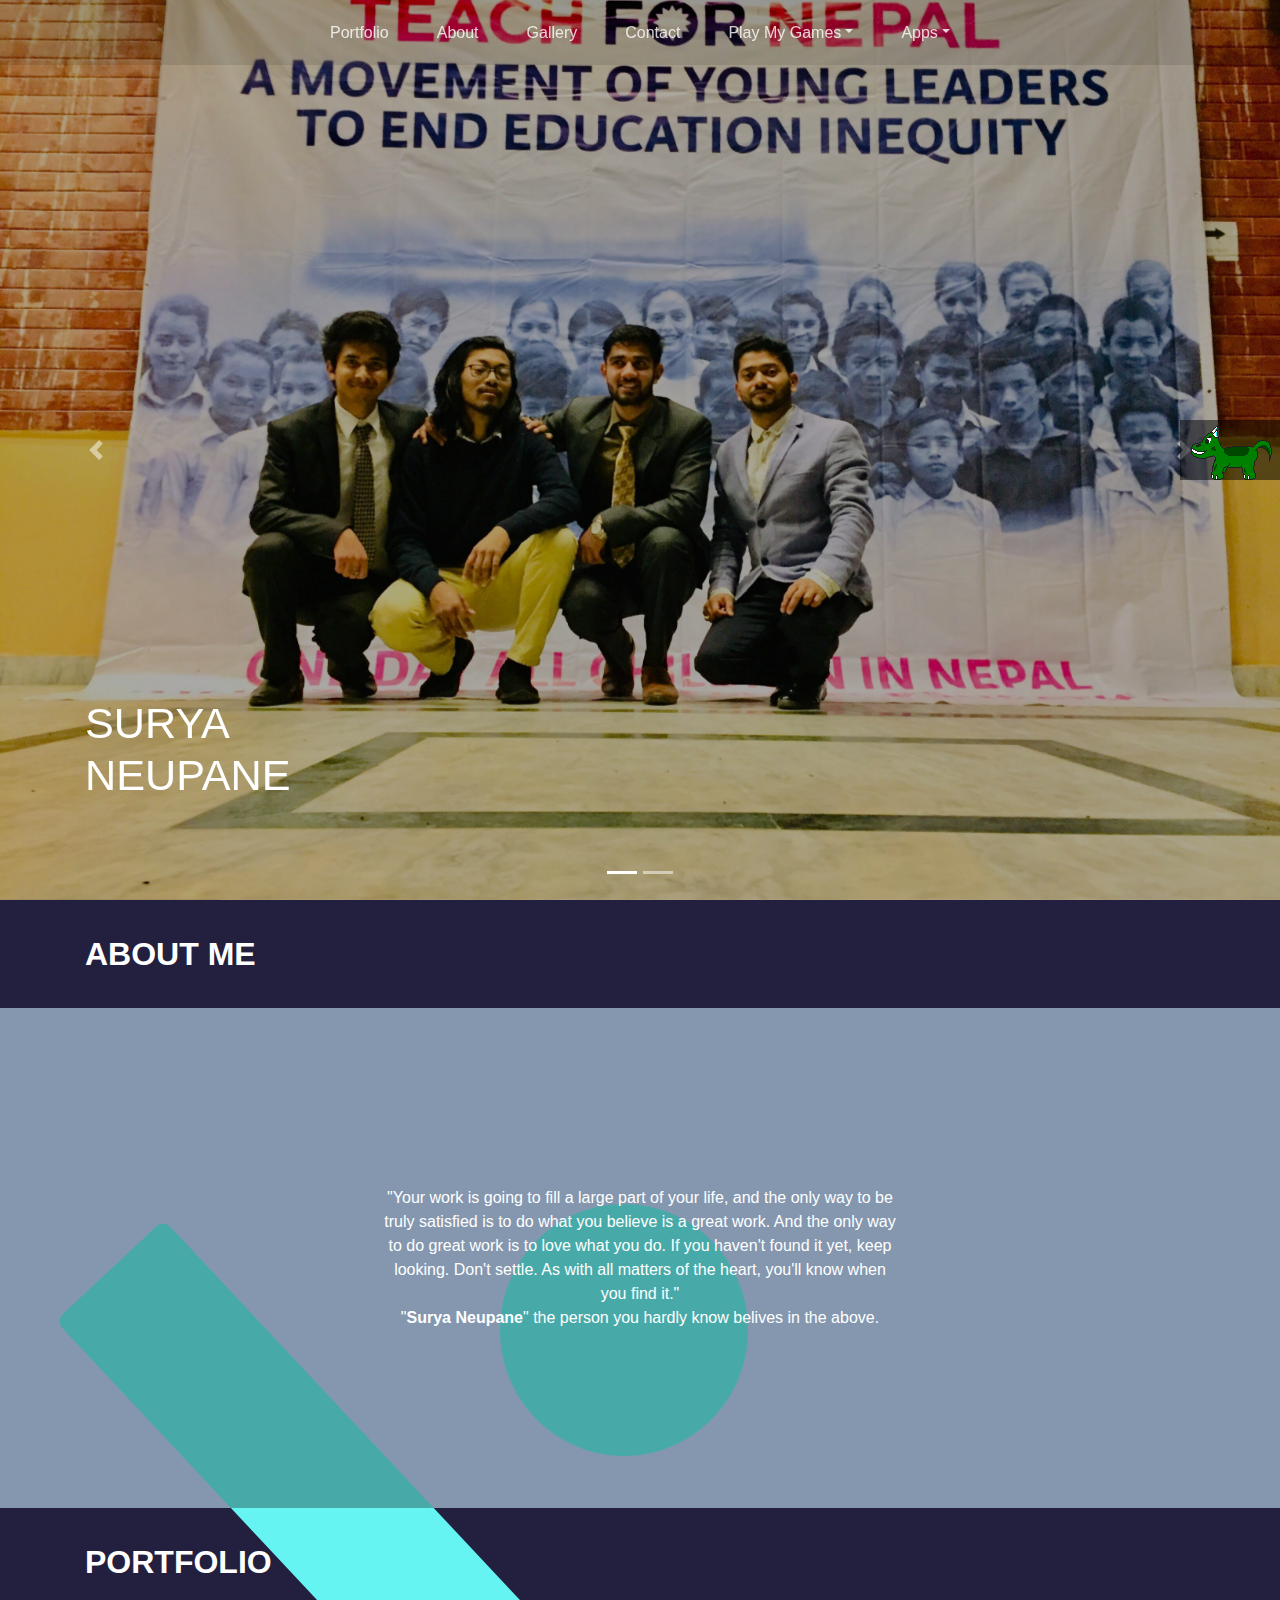
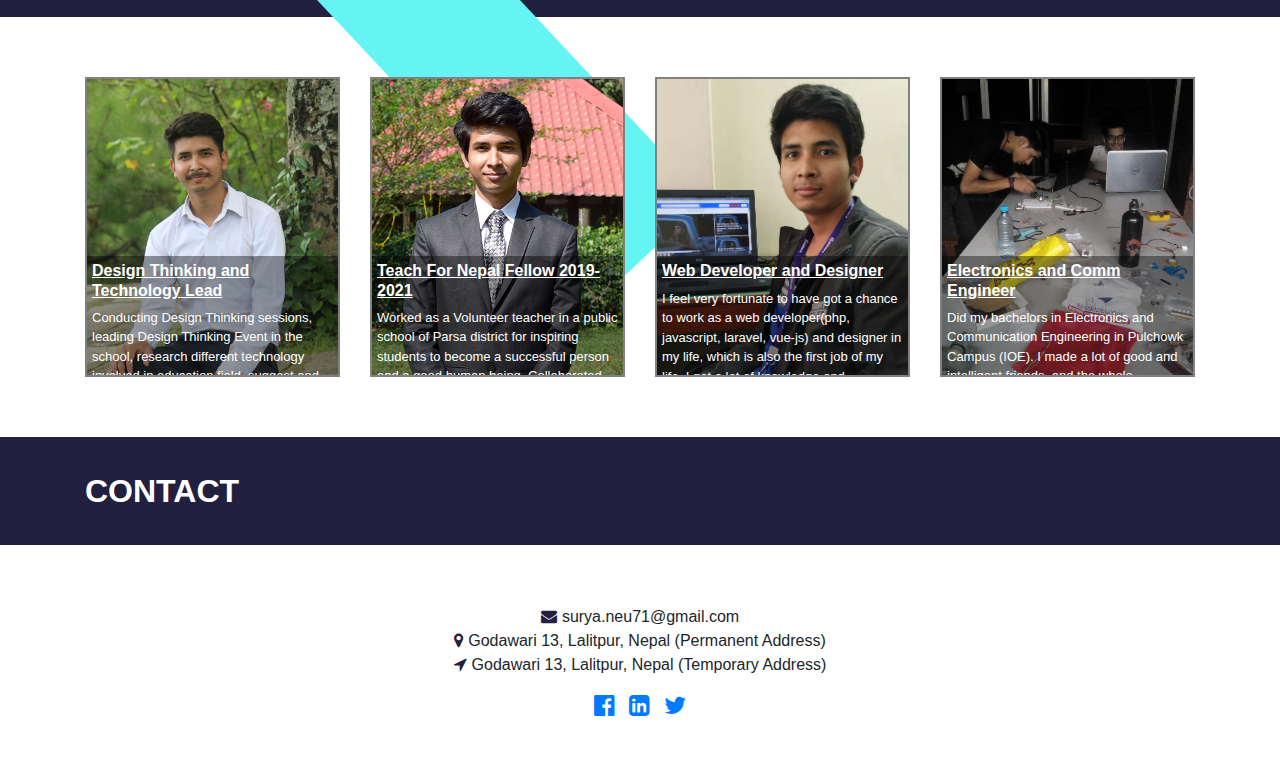
<file: index.html>
<!DOCTYPE html>
<html>
  <head>
    <title>Surya Neupane</title>
    <meta charset="UTF-8">
    <meta name="viewport" content="width=device-width, initial-scale=1">
    <link rel="stylesheet" type="text/css" href="css/bootstrap.min.css">
    <link rel="stylesheet" type="text/css" href="css/style.css">
    <link rel="stylesheet" type="text/css" href="css/media.css">
    <script src="js/jquery-3.2.0.js"></script>
    <script src="https://cdnjs.cloudflare.com/ajax/libs/popper.js/1.14.3/umd/popper.min.js"></script>
    <script src="js/bootstrap.min.js"></script>
    <link href="https://fonts.googleapis.com/css?family=Poppins:100,200,300,400,500,600,700,800,900" rel="stylesheet">
    <link rel="stylesheet" href="https://cdnjs.cloudflare.com/ajax/libs/font-awesome/4.7.0/css/font-awesome.min.css">
  </head>
  <body>
    <nav class="navbar navbar-expand-md navbar-dark" id="cust-nav">
      <!-- Brand -->
      <a class="navbar-brand" id="nav-brnd" href="#">Surya Neupane</a>

      <!-- Toggler/collapsibe Button -->
      <button class="navbar-toggler" type="button" data-toggle="collapse" data-target="#collapsibleNavbar">
        <!-- <span class="navbar-toggler-icon"></span> -->
        <span class="btn-toggler-icon"></span>
        <span class="btn-toggler-icon"></span>
        <span class="btn-toggler-icon"></span>
      </button>

      <!-- Navbar links -->
      <div class="collapse navbar-collapse justify-content-center" id="collapsibleNavbar">
        <ul class="navbar-nav">
          <li class="nav-item">
            <a class="nav-link" href="#prt-id">Portfolio</a>
          </li>
          <li class="nav-item">
            <a class="nav-link" href="#abt-id">About</a>
          </li>
          <li class="nav-item">
            <a class="nav-link" href="./gallery/gallery.html">Gallery</a>
          </li>
          <li class="nav-item">
            <a class="nav-link" href="#cont-id">Contact</a>
          </li>
          <li class="nav-item nav-with-drop dropdown">
            <a class="nav-link dropdown-toggle"  href="#"  data-toggle="dropdown">Play My Games</a>
            <div class="dropdown-menu">
              <a class="dropdown-item" target="_blank" href="./bet/game.html">Bet</a>
              <div class="dropdown-divider"></div>
              <a class="dropdown-item" target="_blank" href="./wreckingBalls/index.html">Wrecking Balls</a>
              <div class="dropdown-divider"></div>
              <a class="dropdown-item" target="_blank" href="https://play.google.com/store/apps/details?id=com.waanni.DurgaAauAauGame">Durga Aau Aau Game</a>
              <div class="dropdown-divider"></div>
              <a class="dropdown-item" target="_blank" href="https://play.google.com/store/apps/details?id=com.waanni.instince">Instinct</a>
              <div class="dropdown-divider"></div>
              <a class="dropdown-item" target="_blank" href="https://play.google.com/store/apps/details?id=com.waanni.MarbleMusicRace">Marble Music Race</a>
            </div>
          </li>
          <li class="nav-item nav-with-drop dropdown">
            <a class="nav-link dropdown-toggle"  href="#"  data-toggle="dropdown">Apps</a>
            <div class="dropdown-menu">
              <a class="dropdown-item" target="_blank" href="./nationality/nationality.html">Nationality Checker</a>
            </div>
          </li>

        </ul>
      </div>
    </nav>

    <div id="fixed-item">
      <a href="./bet/game.html" target="_blank">
        <div class="fixed-item-inner">
          <div id="horse1" class="horse standLeft runLeft">
          </div>
          <p class="fixed-item-text">Play BetGame</p>
          <p class="mob-fixed-item-text">BetGame</p>
        </div>
      </a>
    </div>

    <div id="fixed-item-left">
      <a href="./wreckingBalls/index.html" target="_blank">
        <div class="fixed-item-inner">
          <p class="fixed-item-text">WreckingBalls</p>
          <img src="./img/wBalls.png">
          <p class="mob-fixed-item-text">WrecBalls</p>
        </div>
      </a>
    </div>

    <section class="slider-sec">
      <div id="demo" class="carousel slide" data-ride="carousel">
        <ul class="carousel-indicators">
          <li data-target="#demo" data-slide-to="0" class="active"></li>
          <li data-target="#demo" data-slide-to="1"></li>
        </ul>
        <div class="carousel-inner">
          <div class="carousel-item active">
            <img src="img/mywall.jpg" alt="Learning Institute Final Day Photo" width="1100" height="500">
          </div>
          <div class="carousel-item">
            <img src="img/classnine.jpg" alt="Learning Institute Final Day Photo" width="1100" height="500">
          </div>
        </div>
        <a class="carousel-control-prev" href="#demo" data-slide="prev">
          <span class="carousel-control-prev-icon"></span>
        </a>
        <a class="carousel-control-next" href="#demo" data-slide="next">
          <span class="carousel-control-next-icon"></span>
        </a>
      </div>
      <div id="slider-overlay">
      </div>
      <div id="slider-sec-name">
        <div class="container">
          <div class="row">
            <div class="col-12">
              <h1>Surya <br> Neupane</h1>
            </div>
          </div>
        </div>
      </div>
    </section>

    <section class="general-sec abt-sec" id="abt-id">
      <section class="sec-head-ctr sec-blue-bac">
        <div class="container">
          <div class="row">
            <div class="col-12">
              <h2 class="sec-title">ABOUT ME</h2>
            </div>
          </div>
        </div>
      </section>
      <section class="inner-abt-sec">
        <div class="sec-overlay">
        </div>
        <div class="abt-text-ctr">
          <p>"Your work is going to fill a large part of your life, and the only way to be truly satisfied is to do what you believe is a great work. And the only way to do great work is to love what you do. If you haven't found it yet, keep looking. Don't settle. As with all matters of the heart, you'll know when you find it."</p>
          <p>"<b>Surya Neupane</b>" the person you hardly know belives in the above.</p>
        </div>
      </section>
<!--       <div class="container">
        <div class="row">
          <div class="col-12">
            <h2 class="text-center sec-title">About Me</h2>
          </div>
          <div class="col-12 col-sm-6">
            <div class="text-center">
              <img class="abt-img" src="img/casual.png">
            </div>
            <p class="text-center">
              “Don’t walk in front of me… I may not follow Don’t walk behind me… I may not lead
              Walk beside me… just be my friend”
              
            </p>
          </div>
          <div class="col-12 col-sm-6">
            <div class="text-center">
              <img class="abt-img" src="img/mypic.jpg">
            </div>
            <p>Lorem ipsum dolor sit amet, consectetur adipisicing elit, sed do eiusmod
            tempor incididunt ut labore et dolore magna aliqua. Ut enim ad minim veniam,
            quis nostrud exercitation ullamco laboris nisi ut aliquip ex ea commodo
            consequat. Duis aute irure dolor in reprehenderit in voluptate velit esse
            cillum dolore eu fugiat nulla pariatur. Excepteur sint occaecat cupidatat non
            proident, sunt in culpa qui officia deserunt mollit anim id est laborum.</p>
          </div>
        </div>
      </div> -->
    </section>
    <section class="portfolio-sec" id="prt-id">
      <section class="sec-head-ctr sec-blue-bac">
        <div class="container">
          <div class="row">
            <div class="col-12">
              <h2 class="sec-title">PORTFOLIO</h2>
            </div>
          </div>
        </div>
      </section>
      <section class="inner-sec inner-port-sec">
        <div class="container">
          <div class="row">
            <div class="col-md-3 col-sm-12">
              <div class="port-box">
                <img class="port-img" src="img/white.jpg">
                <div class="port-overlay">
                  <h3>Design Thinking and Technology Lead</h3>
                  <p>Conducting Design Thinking sessions, leading Design Thinking Event in the school, research different technology involved in education field, suggest and plan on using new and innovative technology in lesson plans, Teach programming to students from grade 1 and 9, Represent Adhyayan school in different meetings and seminars as a Technology representative, collaborate with Leapfrog Team in introducing new and innovative technologies in the school. Collaborate with staff and teachers on implementing Design Thinking and Technology in curriculum.</p>
                </div>
              </div>
            </div>
            <div class="col-md-3 col-sm-12">
              <div class="port-box">
                <img class="port-img" src="img/formal.jpg">
                <div class="port-overlay">
                  <h3>Teach For Nepal Fellow 2019-2021</h3>
                  <p>Worked as a Volunteer teacher in a public school of Parsa district for inspiring students to become a successful person and a good human being. Collaborated with school staffs and co-fellows for improving school’s environment by conducting variety of programmers and extracurricular activities.Dedicated 2 years of my life to change the perception of the students as well as the community towards education and life. And give them the hope, dream and skills they need to build them as well as the nation.</p>
                </div>
              </div>
            </div>
            <div class="col-md-3 col-sm-12">
              <div class="port-box">
                <img class="port-img" src="img/pro.jpg">
                <div class="port-overlay">
                  <h3>Web Developer and Designer</h3>
                  <p>I feel very fortunate to have got a chance to work as a web developer(php, javascript, laravel, vue-js) and designer in my life, which is also the first job of my life. I got a lot of knowledge and experience in this field and I will be the part of it directly or indirectly always.</p>
                </div>
              </div>
            </div>
            <div class="col-md-3 col-sm-12">
              <div class="port-box">
                <img class="port-img" src="img/engi.jpg">
                <div class="port-overlay">
                  <h3>Electronics and Comm Engineer</h3>
                  <p>Did my bachelors in Electronics and Communication Engineering in Pulchowk Campus (IOE). I made a lot of good and intelligent friends, and the whole experience was awesome.</p>
                </div>
              </div>
            </div>
          </div>
        </div>
      </section>
    </section>
    <section class="" id="cont-id">
      <section class="sec-head-ctr sec-blue-bac">
        <div class="container">
          <div class="row">
            <div class="col-12">
              <h2 class="sec-title">CONTACT</h2>
            </div>
          </div>
        </div>
      </section>
      <section class="inner-sec inner-cont-sec">
        <div class="container">
          <div class="row">
            <div class="col">
              <div class="cont-ctr text-center">
                <ul class="cont-list">
                  <li><i class="fa fa-envelope"></i>surya.neu71@gmail.com</li>
                  <li><i class="fa fa-map-marker"></i>Godawari 13, Lalitpur, Nepal (Permanent Address)</li>
                  <li><i class="fa fa-location-arrow"></i>Godawari 13, Lalitpur, Nepal (Temporary Address)</li>
                </ul>
                <ul class="social-cont">
                  <li><a href="https://www.facebook.com/surya.neupane.1213" target="_blank"><i class="fa fa-facebook-official"></i></a></li>
                  <li><a href="https://www.linkedin.com/in/surya-neupane-66b572152/" target="_blank"><i class="  fa fa-linkedin-square"></i></a></li>
                  <li><a href="https://twitter.com/SuryaNeupane18" target="_blank"><i class="fa fa-twitter"></i></a></li>
                </ul>
              </div>
            </div>
          </div>
        </div>
      </section>
    </section>

  </body>
  <script type="text/javascript">
      $(document).ready(function(){
        $(".nav-with-drop").hover(function(){
          $(this).addClass("show");
          $(this).children(".dropdown-menu").addClass("show")
          $(this).children(".dropdown-menu").attr("aria-expanded",'true')
          }, function(){
          $(this).removeClass("show");
          $(this).children(".dropdown-menu").removeClass("show")
          $(this).children(".dropdown-menu").attr("aria-expanded",'false')
        });
        $(".nav-with-drop").click(function(){
          $(this).addClass("show");
          $(this).children(".dropdown-menu").addClass("show")
          $(this).children(".dropdown-menu").attr("aria-expanded",'true')
        });
      });

  </script>
</html>
</file>
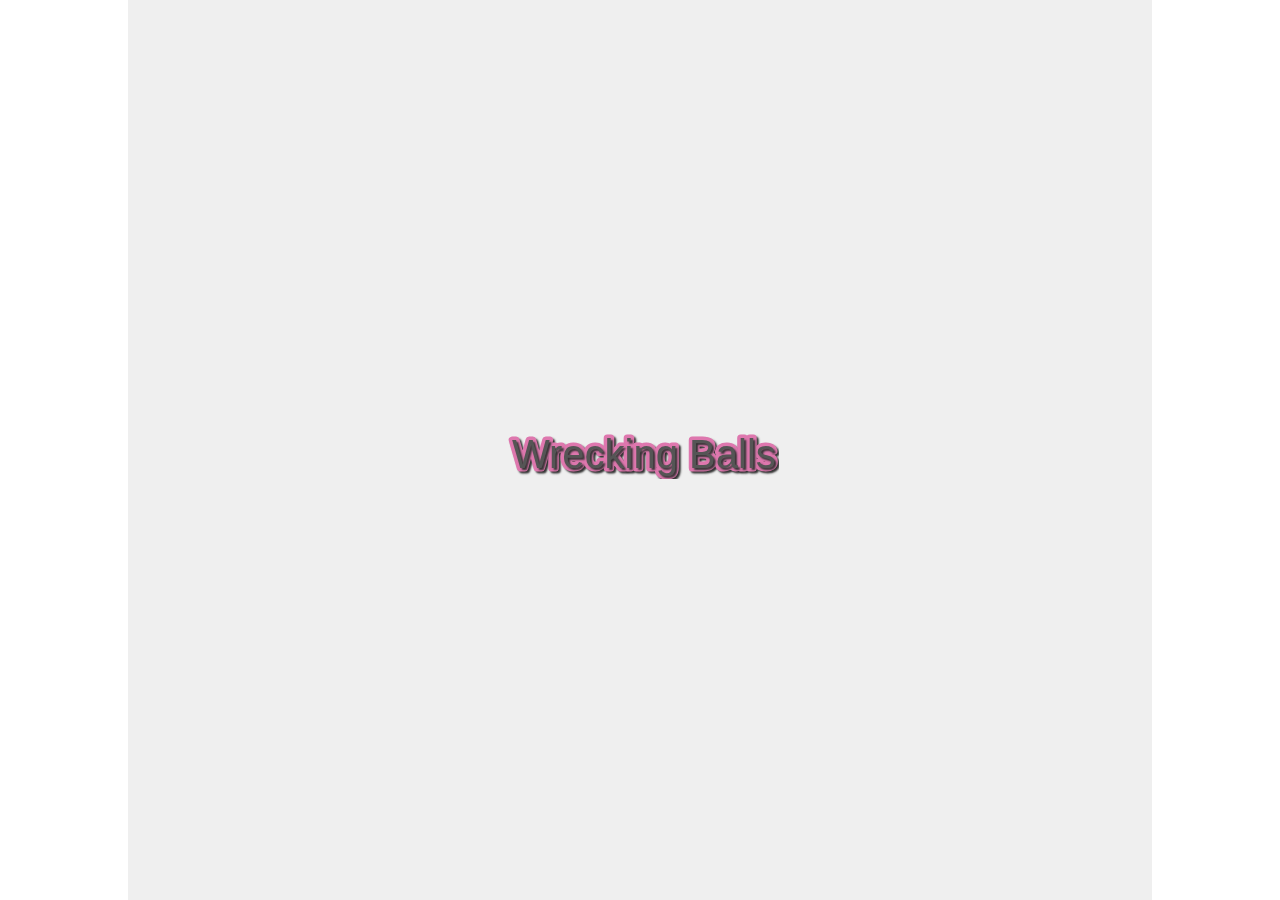
<file: wreckingBalls/index.html>
<!doctype html><html><head><meta charset="utf-8"><meta name="viewport" content="initial-scale=1,maximum-scale=1,minimum-scale=1,width=device-width,user-scalable=no,minimal-ui"><meta name="apple-mobile-web-app-capable" content="yes"/><meta name="full-screen" content="yes"/><meta name="screen-orientation" content="portrait"/><title>Wrecking Balls</title><style>html,body {
            margin: 0;
            padding: 0;
          }</style><script defer="defer" src="runtime.bundle.js"></script><script defer="defer" src="boot.bundle.js"></script><script defer="defer" src="splashScene.bundle.js"></script><script defer="defer" src="menu.bundle.js"></script><script defer="defer" src="gameScene.bundle.js"></script></head><body><div id="game-container"></div></body></html>
</file>
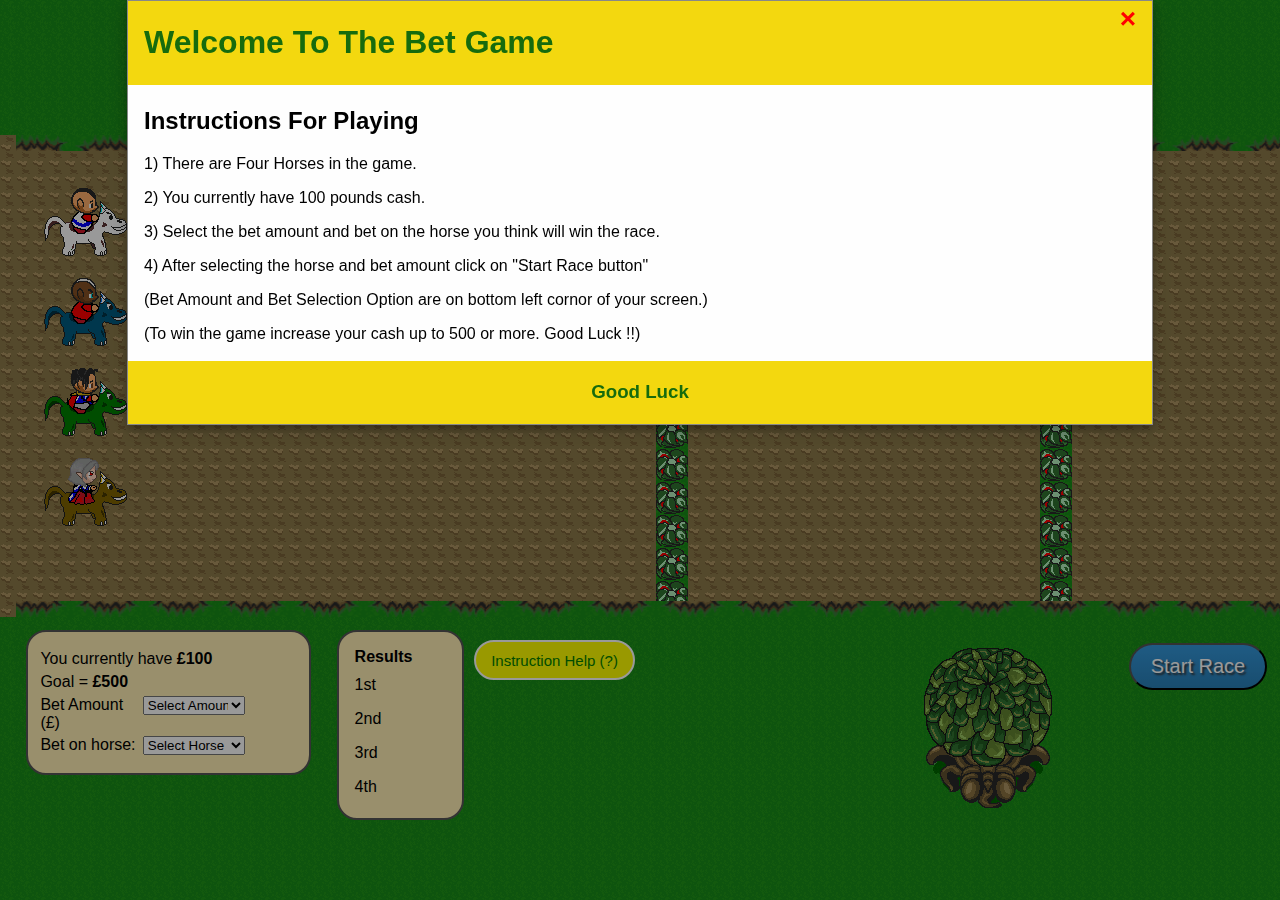
<file: bet/game.html>
<!DOCTYPE html>
<html>
	<head>
		<title>Horse Racing</title>
		<meta charset="UTF-8">
		<link rel="stylesheet" href="game.css" />
		<link rel="stylesheet" href="css/general.css" />
		<link rel="stylesheet" href="css/media.css" />
	</head>

	<body>
		<div id="scroll" class="window">

			<div class="track">

				<div id="horse1" class="horse standRight">
					<div class="rider">
						<div class="head">
						</div>

						<div class="body">
						</div>
					</div>
				</div>


				<div id="horse2" class="horse standRight">
					<div class="rider">
						<div class="head">
						</div>

						<div class="body">
						</div>
					</div>
				</div>


				<div id="horse3" class="horse standRight">
					<div class="rider">
						<div class="head">
						</div>

						<div class="body">
						</div>
					</div>
				</div>


				<div id="horse4" class="horse standRight">
					<div class="rider">
						<div class="head">
						</div>

						<div class="body">
						</div>
					</div>
				</div>

				<div class="bush jump1"></div>
				<div class="bush jump2"></div>
				<div class="bush jump3"></div>
				<div class="bush jump4"></div>
				<div class="bush jump5"></div>
				<div class="bush jump6"></div>
				<div id="finishline">
				</div>
			</div>
		</div>
		<div class="inner">
			<button id="start">
				Start Race
			</button>
			<button id="instBtn">
				Instruction Help (?)
			</button>
<!-- 			<div id="start" onclick="resetGame()">
				Reset
			</div> -->
			<div id="bet">
				<p>You currently have <span id="funds">100</span></p>
				<p>Goal = <span id="funds">500</span></p>
				<label>Bet Amount  (£)</label>
				<!-- <input id="amount" /> -->
				<select id="amount">
					<option selected disabled value=''>Select Amount</option>
					<option value=10>10</option>
					<option value=20>20</option>
					<option value=40>40</option>
					<option value=60>60</option>
					<option value=100>100</option>
				</select>
				<label>Bet on horse:</label>
				<select id="bethorse">
					<option selected disabled value=''>Select Horse</option>
					<option value=0>White</option>
					<option value=1>Blue</option>
					<option value=2>Green</option>
					<option value=3>Brown</option>
				</select>
			</div>
			<table id="results">
				<thead>
				<tr>
					<th>Results</th>
					<th></th>
				</tr>
				</thead>
				<tr>
					<td>1st</td>
					<td class="horseResult"></td>
				</tr>
				<tr>
					<td>2nd</td>
					<td class="horseResult"></td>
				</tr>
				<tr>
					<td>3rd</td>
					<td class="horseResult"></td>
				</tr>
				<tr>
					<td>4th</td>
					<td class="horseResult"></td>
				</tr>
			</table>
			<img src="images/tree.png" class="tree" />

		 	<audio id="gallop">
			  <source src="audio/gallop.mp3" type="audio/mpeg">
				Your browser does not support the audio element.
			</audio>
		 	<audio id="crowd">
			  <source src="audio/run.mp3" type="audio/mpeg">
				Your browser does not support the audio element.
			</audio>
		</div>

		<!-- The Modal -->
		<div id="myModal" class="modal">

			 <!-- Modal content -->
			<div class="modal-content">
			  <div class="modal-header">
			    <span class="close">&times;</span>
			    <h1>Welcome To The Bet Game</h1>
			  </div>
			  <div class="modal-body">
			    <h2>Instructions For Playing</h2>
			    <p>1) There are Four Horses in the game.</p>
			    <p>2) You currently have 100 pounds cash.</p>
			    <p>3) Select the bet amount and bet on the horse you think will win the race.</p>
			    <p>4) After selecting the horse and bet amount click on "Start Race button"</p>
			    <p>(Bet Amount and Bet Selection Option are on bottom left cornor of your screen.)</p>
			    <p>(To win the game increase your cash up to 500 or more. Good Luck !!)</p>
			  </div>
			  <div class="modal-footer">
			    <h3 style="text-align:center">Good Luck</h3>
			  </div>
			</div>

		</div>
 
		<div id="generalModal" class="general-modal modal">
			<div class="modal-content">
				<div class="modal-header">
					<span class="close">&times;</span>
					<p id="modal-head-text"></p>
				</div>
				<div class="modal-body">
					<p id="modal-body-text"></p>
				</div>
				<div class="modal-footer">
					<p id="modal-footer-text"></p>
				</div>
			</div>
		</div>

		<div id="askModal" class="ask-modal general-modal modal">
			<div class="modal-content">
				<div class="modal-header">
					<p id="ask-modal-head-text"></p>
				</div>
				<div class="modal-body">
					<p id="ask-modal-body-text"></p>
				</div>
				<div class="modal-footer">
					<button id="yes-btn" class="modal-btn">Yes</button>
					<button id="no-btn" class="modal-btn">No</button>
				</div>
			</div>
		</div>

		<script src="js/game.js"></script>
		<script src="js/general.js"></script>
	</body>
</html>
</file>
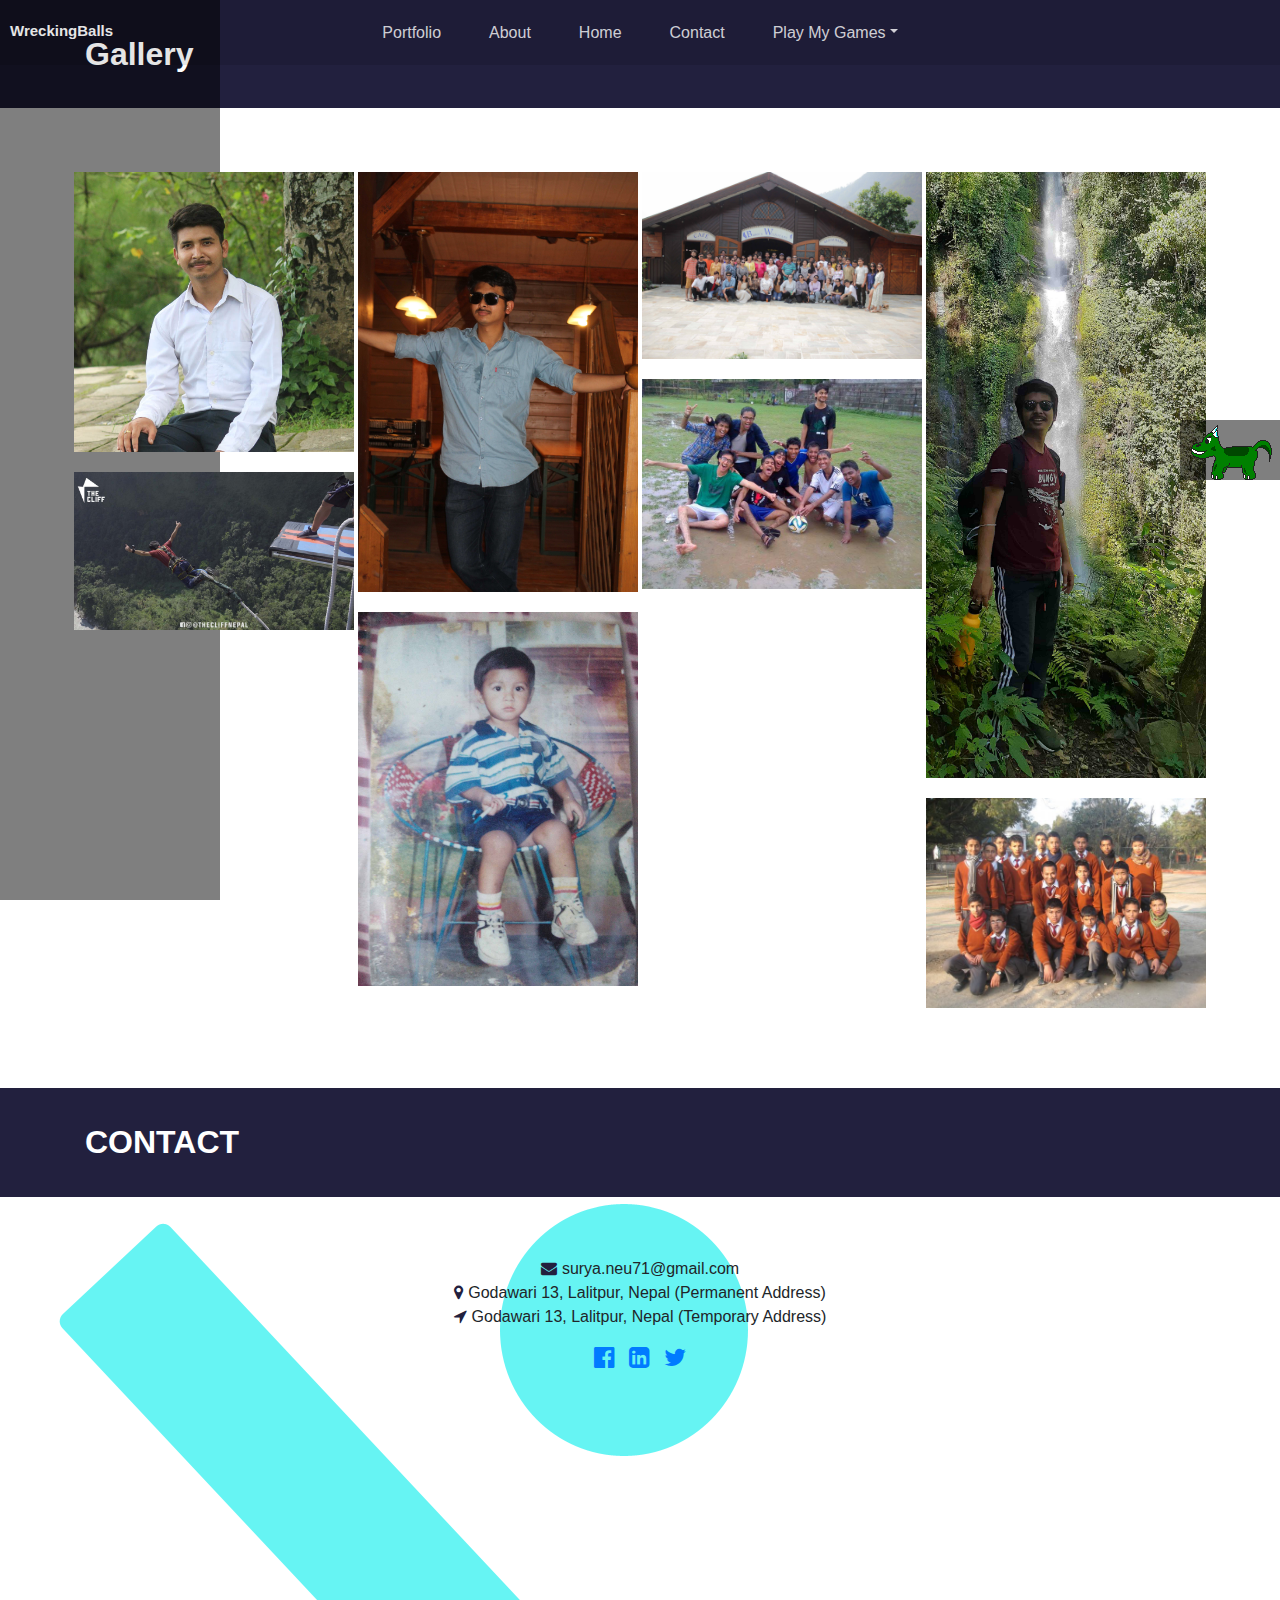
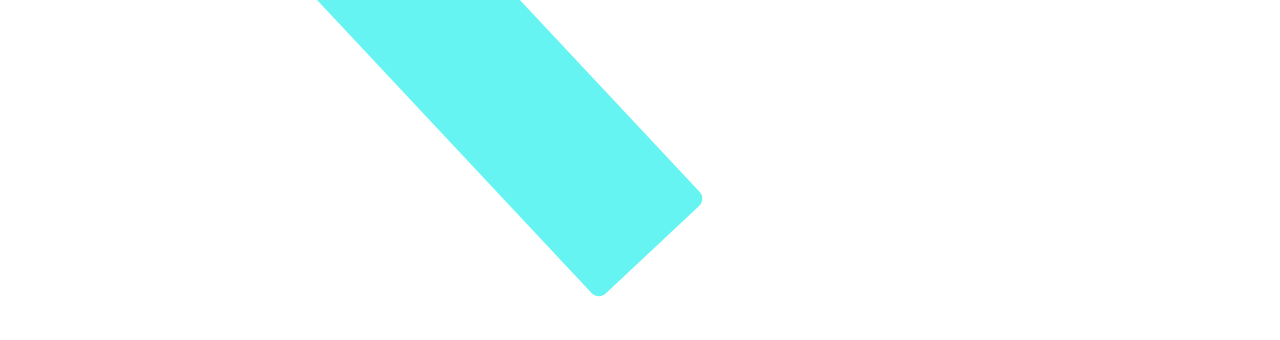
<file: gallery/gallery.html>
<!DOCTYPE html>
<html>
  <head>
    <title>Surya Neupane</title>
    <meta charset="UTF-8">
    <meta name="viewport" content="width=device-width, initial-scale=1">
    <link rel="stylesheet" type="text/css" href="../css/bootstrap.min.css">
    <link rel="stylesheet" type="text/css" href="../css/style.css">
    <link rel="stylesheet" type="text/css" href="../css/media.css">
    <script src="../js/jquery-3.2.0.js"></script>
    <script src="https://cdnjs.cloudflare.com/ajax/libs/popper.js/1.14.3/umd/popper.min.js"></script>
    <script src="../js/bootstrap.min.js"></script>
    <link rel="stylesheet" href="../css/lightbox.min.css">
    <script type="text/javascript" src="../js/lightbox.min.js"></script>
    <link href="https://fonts.googleapis.com/css?family=Poppins:100,200,300,400,500,600,700,800,900" rel="stylesheet">
    <link rel="stylesheet" href="https://cdnjs.cloudflare.com/ajax/libs/font-awesome/4.7.0/css/font-awesome.min.css">
  </head>
  <body>
    <nav class="navbar navbar-expand-md navbar-dark" id="cust-nav">
      <!-- Brand -->
      <a class="navbar-brand" id="nav-brnd" href="#">Surya Neupane</a>

      <!-- Toggler/collapsibe Button -->
      <button class="navbar-toggler" type="button" data-toggle="collapse" data-target="#collapsibleNavbar">
        <!-- <span class="navbar-toggler-icon"></span> -->
        <span class="btn-toggler-icon"></span>
        <span class="btn-toggler-icon"></span>
        <span class="btn-toggler-icon"></span>
      </button>

      <!-- Navbar links -->
      <div class="collapse navbar-collapse justify-content-center" id="collapsibleNavbar">
        <ul class="navbar-nav">
          <li class="nav-item">
            <a class="nav-link" href="../index.html#prt-id">Portfolio</a>
          </li>
          <li class="nav-item">
            <a class="nav-link" href="../index.html#abt-id">About</a>
          </li>
          <li class="nav-item">
            <a class="nav-link" href="../index.html">Home</a>
          </li>
          <li class="nav-item">
            <a class="nav-link" href="../index.html#cont-id">Contact</a>
          </li>
          <li class="nav-item nav-with-drop dropdown">
            <a class="nav-link dropdown-toggle"  href="#"  data-toggle="dropdown">Play My Games</a>
            <div class="dropdown-menu">
              <a class="dropdown-item" target="_blank" href="../bet/game.html">Bet</a>
              <div class="dropdown-divider"></div>
              <a class="dropdown-item" target="_blank" href="../wreckingBalls/index.html">Wrecking Balls</a>
              <div class="dropdown-divider"></div>
              <a class="dropdown-item" target="_blank" href="https://play.google.com/store/apps/details?id=com.waanni.DurgaAauAauGame">Durga Aau Aau Game</a>
              <div class="dropdown-divider"></div>
              <a class="dropdown-item" target="_blank" href="https://play.google.com/store/apps/details?id=com.waanni.instince">Instinct</a>
              <div class="dropdown-divider"></div>
              <a class="dropdown-item" target="_blank" href="https://play.google.com/store/apps/details?id=com.waanni.MarbleMusicRace">Marble Music Race</a>
            </div>
            </div>
          </li>
        </ul>
      </div>
    </nav>

    <div id="fixed-item">
      <a href="../bet/game.html" target="_blank">
        <div class="fixed-item-inner">
          <div id="horse1" class="horse standLeft runLeft">
          </div>
          <p class="fixed-item-text">Play Bet Game</p>
          <p class="mob-fixed-item-text">BetGame</p>
        </div>
      </a>
    </div>

    <div id="fixed-item-left">
      <a href="./wreckingBalls/index.html" target="_blank">
        <div class="fixed-item-inner">
          <p class="fixed-item-text">WreckingBalls</p>
          <img src="../img/wBalls.png">
          <p class="mob-fixed-item-text">WrecBalls</p>
        </div>
      </a>
    </div>

    <section class="gallery-sec">
      <section class="sec-head-ctr sec-blue-bac">
        <div class="container">
          <div class="row">
            <div class="col-12">
              <h2 class="sec-title">Gallery</h2>
            </div>
          </div>
        </div>
      </section>
      <section class="inner-sec inner-gall-sec">
        <div class="container">
          <div class="row">
            <div class="gallery">
              <div class="gallery__column">
                <a href="../img/white.jpg" target="_blank" class="gallery__link" data-lightbox="image" data-title="Recent Picture">
                  <figure class="gallery__thumb">
                    <img src="../img/white.jpg" alt="Recent Picture" class="gallery__image">
                    <figcaption class="gallery__caption">Recent Picture</figcaption>
                  </figure>
                </a>

                <a href="../img/bunjee.jpg" target="_blank" class="gallery__link" data-lightbox="image" data-title="Bunjee jump from Kusma Bridge">
                  <figure class="gallery__thumb">
                    <img src="../img/bunjee.jpg" alt="Bunjee jump from Kusma Bridge" class="gallery__image">
                    <figcaption class="gallery__caption">Bunjee jump from Kusma Bridge</figcaption>
                  </figure>
                </a>
              </div>
              
              <div class="gallery__column">
                <a href="../img/IMG_8257.JPG" target="_blank" class="gallery__link" data-lightbox="image" data-title="In the Barashinga Factory">
                  <figure class="gallery__thumb">
                    <img src="../img/IMG_8257.JPG" alt="In the Barashinga Factory" class="gallery__image">
                    <figcaption class="gallery__caption">In the Barashinga Factory</figcaption>
                  </figure>
                </a>

                <a href="../img/baby.jpg" target="_blank" class="gallery__link" data-lightbox="image" data-title="When I was a baby">
                  <figure class="gallery__thumb">
                    <img src="../img/baby.jpg" alt="When I was a baby" class="gallery__image">
                    <figcaption class="gallery__caption">When I was a baby</figcaption>
                  </figure>
                </a>
              </div>
              
              <div class="gallery__column">
                <a href="../img/IMG_8352.JPG" target="_blank" class="gallery__link" data-lightbox="image" data-title="With Adhyayan Family During Retreat (2079)">
                  <figure class="gallery__thumb">
                    <img src="../img/IMG_8352.JPG" alt="With Adhyayan Family During Retreat (2079)" class="gallery__image">
                    <figcaption class="gallery__caption">With Adhyayan Family During Retreat (2079)</figcaption>
                  </figure>
                </a>

                <a href="../img/fac.jpg" target="_blank" class="gallery__link" data-lightbox="image" data-title="College Days">
                  <figure class="gallery__thumb">
                    <img src="../img/fac.jpg" alt="College Days" class="gallery__image">
                    <figcaption class="gallery__caption">College Days</figcaption>
                  </figure>
                </a>
              </div>
              
              <div class="gallery__column">
                <a href="../img/waterfall.jpg" target="_blank" class="gallery__link" data-lightbox="image" data-title="During Parbat Trip">
                  <figure class="gallery__thumb">
                    <img src="../img/waterfall.jpg" alt="During Parbat Trip" class="gallery__image">
                    <figcaption class="gallery__caption">During Parbat Trip</figcaption>
                  </figure>
                </a>

                <a href="../img/f.jpg" target="_blank" class="gallery__link" data-lightbox="image" data-title="School Days">
                  <figure class="gallery__thumb">
                    <img src="../img/f.jpg" alt="School Days" class="gallery__image">
                    <figcaption class="gallery__caption">School Days</figcaption>
                  </figure>
                </a>
              </div>
            </div>


          </div>
        </div>
      </section>
    </section>
    <section class="" id="cont-id">
      <section class="sec-head-ctr sec-blue-bac">
        <div class="container">
          <div class="row">
            <div class="col-12">
              <h2 class="sec-title">CONTACT</h2>
            </div>
          </div>
        </div>
      </section>
      <section class="inner-sec inner-cont-sec">
        <div class="container">
          <div class="row">
            <div class="col">
              <div class="cont-ctr text-center">
                <ul class="cont-list">
                  <li><i class="fa fa-envelope"></i>surya.neu71@gmail.com</li>
                  <li><i class="fa fa-map-marker"></i>Godawari 13, Lalitpur, Nepal (Permanent Address)</li>
                  <li><i class="fa fa-location-arrow"></i>Godawari 13, Lalitpur, Nepal (Temporary Address)</li>
                </ul>
                <ul class="social-cont">
                  <li><a href="https://www.facebook.com/surya.neupane.1213" target="_blank"><i class="fa fa-facebook-official"></i></a></li>
                  <li><a href="https://www.linkedin.com/in/surya-neupane-66b572152/" target="_blank"><i class="  fa fa-linkedin-square"></i></a></li>
                  <li><a href="https://twitter.com/SuryaNeupane18" target="_blank"><i class="fa fa-twitter"></i></a></li>
                </ul>
              </div>
            </div>
          </div>
        </div>
      </section>
    </section>
    <script type="text/javascript">
      $(document).ready(function(){
        $(".nav-with-drop").hover(function(){
          $(this).addClass("show");
          $(this).children(".dropdown-menu").addClass("show")
          $(this).children(".dropdown-menu").attr("aria-expanded",'true')
          }, function(){
          $(this).removeClass("show");
          $(this).children(".dropdown-menu").removeClass("show")
          $(this).children(".dropdown-menu").attr("aria-expanded",'false')
        });
        $(".nav-with-drop").click(function(){
          $(this).addClass("show");
          $(this).children(".dropdown-menu").addClass("show")
          $(this).children(".dropdown-menu").attr("aria-expanded",'true')
        });
      });

    </script>
  </body>
</html>
</file>
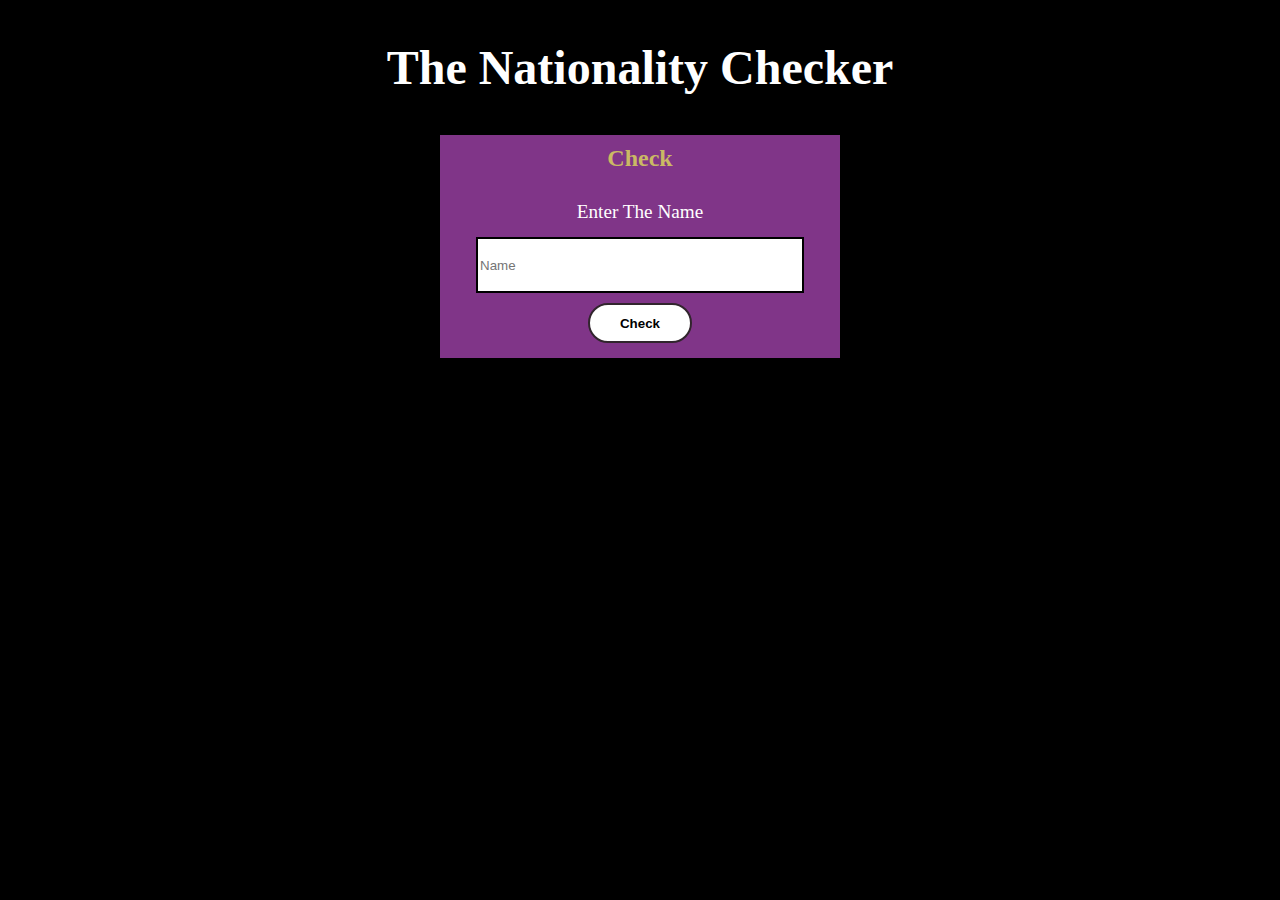
<file: nationality/nationality.html>
<!doctype html>
<html lang="en">
  <head>
    <meta charset="UTF-8" />
    <link rel="icon" type="image/svg+xml" href="/vite.svg" />
    <meta name="viewport" content="width=device-width, initial-scale=1.0" />
    <title>Nationality Checker</title>
    <script type="module" crossorigin src="./assets/index-Dmm0cGmh.js"></script>
    <link rel="stylesheet" crossorigin href="./assets/index-Df6PexWn.css">
  </head>
  <body>
    <div id="root"></div>
  </body>
</html>
</file>
<file: css/style.css>
/*general style starts*/

.general-sec {
	padding:50px 0;
}

.sec-title {
	font-size: 2rem;
	font-weight: 500;
	line-height: 1.2;
	margin-bottom: 20px;
}

.sec-overlay {
	position:absolute;
	height:100%;
	width:100%;
	z-index:2;
	background-color: rgba(0,0,0,0.3);
	top:0;
	left:0;
}

.sec-blue-bac {
	background-color: #22203e !important;
}

.sec-blue-bac .sec-title {
	color:white;
}

.inner-sec {
	padding: 60px 0;
}
/*general style ends*/

/*navbar style starts*/

#cust-nav {
	height:65px;
	position: absolute;
	top: 0;
	z-index: 999;
	width: 100%;
	background: rgba(0,0,0,0.1);
}

#cust-nav .navbar-nav .nav-link {
	padding-left:1.5rem;
	padding-right:1.5rem;
	color:rgba(255,255,255,0.8);
	position: relative;
}

#cust-nav .navbar-nav .nav-link::before {
	content:"";
	position:absolute;
	transform:translate(-50%,-50%);
	left:50%;
	top:0px;
	width:0;
	height:2px;
	background-color: white;
	border-radius: 5px;
	transition:width 0.4s ease;
}

#cust-nav .navbar-nav .nav-link:hover::before, #cust-nav .navbar-nav .nav-link:focus {
	width:87%;
}

.btn-toggler-icon{
	height: 1px;
	width: 25px;
	margin: 6px 0;
	background-color:rgba(255,255,255,0.8);
	display: block;
}

/*navbar style ends*/

/*fixed item style starts*/

#fixed-item {
	position: fixed;
	top: 50%;
	right: 0;
	height: 60px;
	width: 100px;
	transform: translate(0,-50%);
	background-color: transparent;
	z-index: 9;
}

.fixed-item-inner {
	height:100%;
	width:220px;
	position:absolute;
	top:0;
	left:0;
	transition: left 0.6s cubic-bezier(.25,.1,.3,.8), background-color 0.6s;
	background-color: rgba(0,0,0,0.5);
}

.fixed-item-text {
	display: inline-block;
	float: left;
	height:100%;
	color:white;
	font-weight: 600;
	font-size:15px;
	margin-left: 10px;
	line-height: 4.1;
}

.horse {background-image: url(../bet/images/horse1.png);}
.horse.runLeft {
	width: 96px;
	height: 60px;
	display: inline-block;
	background-position: 0px -256px;
	animation: horseLeft steps(1) 0.5s  infinite;
}

.horse.standLeft {
	background-position: 0px -64px;
	width: 96px;
	height: 60px;
	float:left;
}

@keyframes horseLeft {
	0%, 100% {background-position: 0px -256px; }
	50% {background-position: 0px -450px;}
}

/*fixed item style ends*/


/*slider section style starts*/
.carousel-item > img {
	height:100vh;
	object-fit:cover;
	object-position:center;
	width:100%;
}

.carousel-item .carousel-caption {
	background-image: linear-gradient(rgba(0,0,0,0),rgba(0,0,0,0.5), rgba(0,0,0,0.1));
}

.carousel-control-prev, .carousel-control-next {
	z-index: 4;
}

.slider-sec {
	position:relative;
}

#slider-overlay {
	position:absolute;
	height:100%;
	width:100%;
	z-index:2;
	background-color: rgba(0,0,0,0.3);
	top:0;
	left:0;
}

#slider-sec-name {
	position: absolute;
	bottom:10%;
	left:0;
	color:white;
	width:100%;
	z-index:3;
}

#slider-sec-name h1 {
	text-transform: uppercase;
	font-size:2.7rem;
	font-weight:500;
}

/*slider section style ends*/

/*about me section start*/

.abt-sec {
	background-color:#bdd8fb;
	padding:0;
}

.abt-img {
	height:130px;
	width:130px;
	object-fit: cover;
	object-position: center;
	border-radius: 50%;
	margin-bottom: 20px;
	border: 2px solid gray;
	padding: 2px;
}

.sec-head-ctr {
	padding:35px 0;
}
.sec-head-ctr .sec-title {
	font-weight:600;
	margin-bottom: 0;
}
.inner-abt-sec {
/*	background-image:  url(../img/abt-bac.jpg);*/
	height:500px;
	background: url(../img/dance.jpg) no-repeat fixed center;
	background-size: cover;
	position: relative;
	padding:40px 0;
	color:white;
}
.abt-text-ctr {
	position:absolute;
	width:40%;
	top: 50%;
	left: 50%;
	transform: translate(-50%, -50%);
	z-index:3;
}
.abt-text-ctr p {
	margin:0;
	text-align:center;
}

/*about me section ends*/

/*portfolio sec starts*/

.inner-port-sec{

}

.port-img{
	width:100%;
	height:100%;
	object-fit: cover;
}

.port-box{
	width:100%;
	height:300px;
	border:solid gray 2px;
	position:relative;
}

.port-overlay {
  position: absolute;
  left: 0;
  right: 0;
  bottom: 0;
  background-color: rgba(0,0,0,0.4);
  overflow: hidden;
  width: 100%;
  height:40%;
  padding:5px;
  transition: .5s ease;
}
.port-box:hover .port-overlay {
	height:70%;
}
.port-overlay h3 {
	color:white;
	font-size:16px;
	font-weight: 600;
	text-decoration: underline;
}
.port-overlay p {
	color:white;
	font-size: 13px;
	font-weight: 500;
}
/*portfolio sec ends*/

/*contact sec starts*/
.cont-list {
	list-style-type: none;
	padding:0;
}
.cont-list li i {
	margin-right: 5px;
	color:#22203e;
}
.social-cont {
	margin-bottom: 0;
	padding:0;
	list-style-type: none;
}
.social-cont li {
	display:inline-block;
}
.social-cont li i {
	font-size:24px;
	margin:0 5px;
}
/*contact sec ends*/

/*gallery page style starts */

/*.inner-gall-sec{

}

.gall-img{
	width:100%;
	height:100%;
	object-fit: cover;
}

.gall-box{
	width:100%;
	height:auto;
	border:solid gray 2px;
	position:relative;
}*/


.gallery {
  display: flex;
  padding: 2px;
  transition: 0.3s;
}
.gallery:hover .gallery__image {
  filter: grayscale(1);
}
.gallery__column {
  display: flex;
  flex-direction: column;
  width: 25%;
}
.gallery__link {
  margin: 2px;
  overflow: hidden;
}
.gallery__link:hover .gallery__image {
  filter: grayscale(0);
}
.gallery__link:hover .gallery__caption {
  opacity: 1;
}
.gallery__thumb {
  position: relative;
}
.gallery__image {
  display: block;
  width: 100%;
  transition: 0.3s;
}
.gallery__image:hover {
  transform: scale(1.1);
}
.gallery__caption {
  position: absolute;
  bottom: 0;
  left: 0;
  padding: 25px 15px 15px;
  width: 100%;
  font-family: "Raleway", sans-serif;
  font-size: 16px;
  color: white;
  opacity: 0;
  background: linear-gradient(0deg, rgba(0, 0, 0, 0.5) 0%, rgba(255, 255, 255, 0) 100%);
  transition: 0.3s;
}


/*gallery page sytle ends */
</file>
<file: css/media.css>
@media only screen and (max-width: 768px) {
	/*slider section style starts*/
	.carousel-item > img {
		height:400px;
	}
	/*slider secitn syele ends*/

	/*fixed item style starts*/
	#fixed-item {
		height: 88px;
	}
	.fixed-item-inner {
		width:100%;
	}
	.fixed-item-text {
		display: none;
	}
	.mob-fixed-item-text {
		text-align: center;
		color:white;
		font-weight: 600;
		font-size:14px;
		line-height: 1;
		margin-bottom: 0;
	}
	.horse.standLeft {
		float:none;
	}
	/*fixed item style ends*/

	/*navbar style starts*/
	#cust-nav {
		background-color: rgba(0,0,0,0.5);
	}

	#cust-nav .navbar-toggler {
	    color: rgba(255,255,255,1);
	    border-color: rgba(255,255,255,.8);
	    border-radius: 0;
	}

	#cust-nav .navbar-collapse {
		background-color: rgba(0,0,0,0.5);
	}

	#cust-nav .navbar-brand {
		margin-bottom: 17px;
	}

	#cust-nav .navbar-toggler {
		margin-bottom: 10px;
	}

	/*navbar style ends*/

	/*about sec style starts*/
	.abt-text-ctr {
		width:90%;
	}
	.abt-text-ctr p {
		font-size:15px;
	}
	/*about sec style ends*/

	/*portfolio sec start*/
	.port-box{
		margin-top: 10px;
		margin-bottom: 10px;
	}
	.port-overlay {
		height:70%;
	}
	/*portfolio sec ends*/

	/*contact sec starts*/
	.cont-list li {
		font-size:14px;
	}
	/*contact sec ends*/
}

@media only screen and (min-width: 769px) {
	/*navbar style starts*/
	#nav-brnd {
		display:none;
	}
	/*navbar style ends*/
	/*fixed-item style starts*/
	#fixed-item:hover .fixed-item-inner {
		left:-120px;
		background-color: rgba(0,0,0,0.9);
	}
	.mob-fixed-item-text {
		display: none;
	}
	/*fixed-item style ends*/
}
</file>
<file: bet/game.css>
body {background-image: url(images/bg.png); margin: 0; padding: 0; font-family: calibri, sans-serif;}


aside {display: none; width: 200px; position: fixed; height: 100vh; left: 100%; margin-left: -240px; background-color: #ddd; border-left: 5px solid #bbb; padding: 20px;}
#closeside {float: right; font-weight: bold; cursor: pointer;}

.character {position: absolute; top: 200px; left: 200px; display: block;}
.character .body {width: 32px; height: 32px; background-image: url(images/body0.png); background-position: 64px 0px; margin-top: 14px; }
.character .head {width: 32px; height: 32px; background-image: url(images/head0.png); margin-bottom: 0;position: absolute; background-repeat: no-repeat; background-position: 0px -64px;}

aside ul {list-style-type: none; margin-left: 0; padding-left: 0; margin-bottom: 20px; overflow: auto;}
.heads li, .bodies li {width: 32px; height: 32px; background-position: 0 -64px; float: left; cursor: pointer; border: 2px solid #ddd; margin-right: 4px;}
.heads li:hover, .bodies li:hover {border: 2px solid red;}
#head0 {background-image: url(images/head0.png);}

#head1 {background-image: url(images/head1.png);}
#head2 {background-image: url(images/head2.png);}
#head3 {background-image: url(images/head3.png);}
#head4 {background-image: url(images/head4.png);}

.bodies li {background-position: 64px 0px;}
#body0 {background-image: url(images/body0.png);}
#body1 {background-image: url(images/body1.png);}
#body2 {background-image: url(images/body2.png);}
#body3 {background-image: url(images/body3.png);}
#body4 {background-image: url(images/body4.png);}

.tree {float: right; margin-top: 2vh; margin-right: 5vw;}

#opponent {left: 500px; top: 500px;}
#opponent .body {background-image: url(images/body1.png);}
#opponent .head {background-image: url(images/head1.png);}

.character.standUp .head {
	background-position: 0px 0px;
}

.character.standDown .head {
	background-position: 0px -64px;
}

.character.standLeft .head {
	background-position: 0px -32px;
}

.character.standRight .head {
	background-position: 0px -96px;
}

.character.standUp .body {
	background-position: 0px 0px;
}

.character.standDown .body {
	background-position: -64px 0px;
}

.character.standLeft .body {
	background-position: -32px 0px;
}

.character.standRight .body {
	background-position: -96px 0px;
}




.character.walkUp .head { 
	background-position: 0px 0px;
	animation: headbob 0.5s infinite;
}

.character.walkUp .body {
    animation: walkup 1s steps(3) infinite;
}


.character.walkDown .head { 
	background-position: 0px -64px;
	animation: headbob 0.75s infinite;
}

.character.walkDown .body {
    animation: walkdown 1s steps(3) infinite;
}

.character.walkLeft .head { 
	background-position: 0px -32px;
	margin-top: -3px;
	margin-left: -2px;
	animation: headbob2 0.75s infinite;
}

.character.walkLeft .body {
    animation: walkleft 1s steps(3) infinite;
}

@keyframes walkleft {
   0%, 100% { background-position:  -32px  -32px; }
     50% { background-position: -32px -128px; }
}


.character.walkRight .head { 
	background-position: 0px -96px;
	margin-top: -3px;
	margin-left: 4px;
	animation: headbob3 0.75s infinite;
}

.character.walkRight .body {
    animation: walkright 1s steps(3) infinite;
}

@keyframes walkright {
   0%, 100% { background-position:  -96px  -32px; }
     50% { background-position: -96px -128px; }
}



@keyframes walkup {
   0%, 100% { background-position:  0px  -32px; }
     50% { background-position: 0px -128px; }
}


@keyframes walkdown {
   0%, 100% { background-position:  -64px  -32px; }
     50% { background-position: -64px -128px; }
}


@keyframes headbob {
   0%, 100% { margin-top: 0px; }
     50% { margin-top: 1px; }
}


@keyframes headbob2 {
   0%, 100% { margin-left: -2px; }
     50% { margin-left: 0px; }
}


@keyframes headbob3 {
   0%, 100% { margin-left: 2px; }
     50% { margin-left: 0px; }
}



.track {border-style: solid;
	margin-top: 10vh;
	border-collapse: separate;
	display: table;
border-width: 16px;

border-image: url(images/outer.png) 14 0 14 0 repeat; background-image: url(images/mud.png);


height: 50vh; width: 100vw; margin-left: 0; margin-right: 0; margin-top: 15vh; margin-bottom: 0;
}


.track .inner {
background-image: url(images/bg.png);
border-image: url(images/inner.png); border-image-slice: 16 16 16 16 fill; 
border-image-width: 16px 16px 16px 16px; border-image-outset: 0px 0px 0px 0px; 
border-image-repeat: round round;
	border-collapse: separate; margin-top: 15vh; margin-left: 10vw;
	 display: table;  solid transparent; background-color: green; width: 60vw; height: 30vh;}
.horse {background-image: url(images/horse2.png);}
.horse.runLeft {
	width: 96px;
	height: 60px;
	display: block;
	background-position: 0px -256px;
	animation: horseLeft steps(1) 0.5s  infinite;
}

@keyframes horseLeft {
	0%, 100% {background-position: 0px -256px; }
	50% {background-position: 0px -450px;}
}


.horse.runRight {
	width: 96px;
	height: 60px;
	display: block;
	background-position: 0px -320px;
	animation: horseRight steps(1) 0.5s  infinite;
}

@keyframes horseRight {
	0%, 100% {background-position: 0px -320px; }
	50% {background-position: 0px -512px;}
}

.horse.runDown {
	width: 48px;
	height: 64px;
	background-position:48px 192px;
	animation: horseDown steps(1) 0.75s  infinite;
}


@keyframes horseDown {
	0%, 100% {background-position:48px -192px; }
	33% {background-position:48px -380px; }
	66% {background-position:48px 0px;}
}


.horse.runUp {
	width: 48px;
	height: 64px;
	background-position:0px 192px;
	animation: horseUp steps(1) 0.75s  infinite;
}


@keyframes horseUp {
	0%, 100% {background-position:0px -192px; }
	33% {background-position:0px -380px; }
	66% {background-position:0px 0px;}
}
.track, .scroll {position: relative;}

#finishline {
	width: 2vw;
	height: 50vh;
background-color: #eee;
background-image: linear-gradient(45deg, black 25%, transparent 25%, transparent 75%, black 75%, black), 
linear-gradient(-45deg, black 25%, transparent 25%, transparent 75%, black 75%, black);
background-size:1vw 1vw;
position: absolute;
margin-left: 350vw;
opacity: 0.7;
}

body {overflow: hidden;}

.track {width: 380vw;}

#scroll {overflow: hidden; width: 100vw; height: 70vh;}


.horse.jump {
	animation-iteration-count: 500;
	transform: rotate(0deg);
	margin-top: 0;
	animation-direction: initial, initial;
	background-position: 0px -320px;
	 animation-fill-mode: backwards;
	animation: jump 1s;
}


@keyframes jump {
	0%{
		margin-top: 0;
		transform: rotate(-20deg);

	}
	50% {margin-top: -32px;}
	100% { margin-top: 0; transform: rotate(0deg); }

}



#horse1 {
	position: absolute; top: 5vh; z-index: 999;
}

#horse4 .rider .head {background-image: url(images/head2.png);}
#horse4 .rider .body {background-image: url(images/body3.png);}


#horse3 .rider .head {background-image: url(images/head1.png);}
#horse3 .rider .body {background-image: url(images/body1.png);}

#horse2 .rider .head {background-image: url(images/head4.png);}
#horse2 .rider .body {background-image: url(images/body4.png);}

#horse2 {
	position: absolute; top: 15vh;  z-index: 999;
	background-image: url(images/horse3.png);
}

#horse3 {
	position: absolute; top: 25vh;  z-index: 999;
	background-image: url(images/horse1.png);
}

#horse4 {
	position: absolute; top: 35vh; z-index: 999;
	background-image: url(images/horse4.png);
}
.bush {
	width: 32px;
	height: 50vh;
	float: left;
	top: 0; 
	position: absolute;
	background-image: url(images/bush.png);
	/*margin-left: 50vw;*/
}

.jump1 {left: 50vw;}
.jump2 {left: 80vw;}
.jump3 {left: 120vw;}
.jump4 {left: 180vw;}
.jump5 {left: 200vw;}
.jump6 {left: 250vw;}

.horse {left: 2vw;}

.horse.standLeft {background-position: 0px -64px; width: 96px; height: 60px;}
.horse.standLeft .rider .body {background-position: -32px -320px;}
.horse.standLeft .rider .head {background-position: 0px -32px;}


.horse.standRight {background-position: 0px -128px; width: 96px; height: 60px;}
.horse.standRight .rider {margin-left: -15px;}
.horse.standRight .rider .body {background-position: -96px -320px;}
.horse.standRight .rider .head {background-position: 0px -96px;}


.horse .rider .head {
	position: absolute;
	margin-left: 40px;
	margin-top: -16px;
	background-image: url(images/head0.png);
	width: 32px;
	height: 32px;
}


.horse .rider .body {
	background-image: url(images/body0.png);
 	width: 32px;
 	height: 32px;
 	margin-left: 40px;
 	margin-top: 8px;
}





.horse.runDown .rider, .horse.runRight .rider, .horse.runLeft .rider{
	animation: riderBob1 0.75s infinite;
}

.horse.runLeft .rider .body {
	background-position: -32px -320px;
}



.horse.runRight .rider {
	margin-left: -15px;
}

.horse.runRight .rider .head {
	background-position: 0px -96px;
	animation: headbob4 0.5s infinite;
}

.horse.runRight .rider .body {
	background-position: -96px -320px;
}


.horse.runDown, .horse.runUp {
	margin-left: 32px;
}

.horse.runDown .rider {
	margin-left: -32px;

}

.horse.runDown .rider .head {
	background-position: 0px -64px;
	animation: headbob5 0.5s infinite;
}

.horse.runDown .rider .body {
	background-position: -64px -320px;
	margin-top: -16px;
}




.horse.runUp .rider {
	margin-left: -32px;
    animation: riderBob2 0.75s infinite;
}

.horse.runUp .rider .head {
	background-position: 0px 0px;
	animation: headbob5 0.5s infinite;
}

.horse.runUp .rider .body {
	background-position: 0px -320px;
	margin-top: -16px;
}





.horse.runLeft .rider .head {
	background-position: 0px -32px;
	animation: headbob4 0.5s infinite;
}


@keyframes headbob4 {
   0%, 100% { margin-left: 40px; }
     50% { margin-left: 42px; }
}

@keyframes headbob5 {
   0%, 100% { margin-top: -10px; }
     50% { margin-top: -8px; }
}


@keyframes riderBob1 {
	 0%, 100% { margin-top: 8px; }
     50% { margin-top: 10px; }
}

@keyframes riderBob2 {
	 0%, 100% { margin-top: 18px; }
     50% { margin-top: 20px; }
}


#start {
	float: right;	
	margin: 1vw;
	padding: 1vw;
  background: #3498db;
  background-image: -webkit-linear-gradient(top, #3498db, #2980b9);
  background-image: -moz-linear-gradient(top, #3498db, #2980b9);
  background-image: -ms-linear-gradient(top, #3498db, #2980b9);
  background-image: -o-linear-gradient(top, #3498db, #2980b9);
  background-image: linear-gradient(to bottom, #3498db, #2980b9);
  -webkit-border-radius: 28;
  -moz-border-radius: 28;
  border-radius: 28px;
  font-family: Arial;
  color: #ffffff;
  font-size: 20px;
  padding: 10px 20px 10px 20px;
  text-decoration: none;
  cursor: pointer;
  text-shadow: 2px 2px 2px #333;
}

#start:hover {
	color: #000;
}

#bet, #results {
	background-color: #ffefb4;
	padding: 1vw;
	width: 20vw;
	border: 2px solid #555;
	border-radius: 20px;
	margin-top: 0vh;
	margin-left: 2vw;
	overflow: auto;
	float: left;
}

#funds {font-weight: bold;}
#funds:before {content: "£";}

label, input, select {float:  left; display: block; width: 8vw; margin-bottom: 0.5vh;}
label {clear: left;}

#results {width: auto;}
#results td {height: 30px; width: 30px; background-repeat: no-repeat; background-position: 0px -64px;}
#results .horse1 { background-image: url(images/head0.png);}
#results .horse2 {  background-image: url(images/head4.png);}
#results .horse3 {  background-image: url(images/head1.png);}
#results .horse4 {  background-image: url(images/head2.png);}
</file>
<file: bet/css/general.css>
/* The Modal (background) */
.modal {
  display: none; /* Hidden by default */
  position: fixed; /* Stay in place */
  z-index: 999; /* Sit on top */
  left: 0;
  top: 0;
  width: 100%; /* Full width */
  height: 100%; /* Full height */
  overflow: auto; /* Enable scroll if needed */
  background-color: rgb(0,0,0); /* Fallback color */
  background-color: rgba(0,0,0,0.4); /* Black w/ opacity */
}

/* The Close Button */
.close {
  color: #f00;
  float: right;
  font-size: 28px;
  font-weight: bold;
}

.close:hover,
.close:focus {
  color: black;
  text-decoration: none;
  cursor: pointer;
}

 /* Modal Header */
.modal-header {
  padding: 2px 16px;
  background-color: #f3d80f;
  color: #166b0d;
}

/* Modal Body */
.modal-body {padding: 2px 16px;}

/* Modal Footer */
.modal-footer {
  padding: 2px 16px;
  background-color: #f3d80f;
  color: #166b0d;
}

/* Modal Content */
.modal-content {
  position: relative;
  background-color: #fefefe;
  margin: auto;
  padding: 0;
  border: 1px solid #888;
  width: 80%;
  box-shadow: 0 4px 8px 0 rgba(0,0,0,0.2),0 6px 20px 0 rgba(0,0,0,0.19);
  animation-name: animatetop;
  animation-duration: 0.4s;
}

/* Modal Content */
.general-modal .modal-content {
  margin: auto;
  width: 50%;
}

#modal-body-text {
  font-weight: 700;
  font-size: 20px;
  color: #095798;
}

#ask-modal-body-text {
  font-size: 20px;
  font-weight: 600;
  color: #1da50e;
  text-align: center;
}

#ask-modal-head-text {
  text-align: center;
  font-size:20px;
  font-weight: 600;
}

.modal-btn {
  font-size:18px;
  font-weight:500;
  padding:8px 15px;
  border:2px solid black;
  border-radius:20px;
  color:white;
  cursor: pointer;
}

.modal-btn:hover {
  opacity:0.8;
  transition: 0.3s ease-in-out;
}

#yes-btn {
  background-color: #4267b2;
}

#no-btn {
  background-color: #f00;
}

#askModal .modal-footer {
  text-align: center;
  padding:7px;
}

#askModal .modal-content {
  position: absolute;
  top:50%;
  left:50%;
  transform: translate(-50%, -50%);
}

/* Add Animation */
@keyframes animatetop {
  from {top: -300px; opacity: 0}
  to {top: 0; opacity: 1}
}

#instBtn {
  height:40px;
  padding:5px 15px;
  border-radius:20px;
  background-color:yellow;
  color:green;
  border-color:white;
  box-shadow: none;
  text-shadow: none;
  font-size:15px;
  border-style:solid;
  margin-top: 10px;
  margin-left: 10px;
  cursor:pointer;
  font-weight: 400;
}

/* The animation code */
@keyframes bordercolor {
    from {border-color: red;}
    to {border-color: black;}
}

.borderanim {
    animation-name: bordercolor;
    animation-duration: 0.3s;
    animation-iteration-count: infinite;
    animation-direction: alternate-reverse;
    animation-timing-function: cubic-bezier(.75,-0.71,.08,.55);
}

#bet p {
  margin-top: 5px;
  margin-bottom: 5px;
}
</file>
<file: bet/css/media.css>
@media screen and (max-width: 768px) {
	.general-modal .modal-content {
	  margin: auto;
	  width: 90%;
	}
	.track {
		margin-top:2vh;
		height:40vh;
		width:500vw;
	}
	#horse1 {
		top:3vh;
	}
	#horse2 {
		top:12vh;
	}
	#horse3 {
		top:19vh;
	}
	#horse4 {
		top:28vh;
	}
	#scroll {
		height:50vh;
	}
	#start {
		margin:0.6vw;
		font-size:16px;
		padding:7px 15px;
	}
	#instBtn {
		height:34px;
	}
	#bet {
		width:180px;
	}
	p {
		font-size:16px;
	}
	label,select,input {
		width:auto;
	}
	.jump1 {
		left:80vw;
	}
	.jump2 {
		left:140vw;
	}
	.jump3 {
		left:190vw;
	}
	.jump4 {
		left:250vw;
	}
	.jump5 {
		left:310vw;
	}
	.jump6 {
		left:360vw;
	}
	#finishline {
		margin-left: 470vw;
		width:5vw;
	}
}

@media screen and (max-width: 512px) {
	.track {
		width:680vw;
	}
	.jump1 {
		left:80vw;
	}
	.jump2 {
		left:180vw;
	}
	.jump3 {
		left:220vw;
	}
	.jump4 {
		left:290vw;
	}
	.jump5 {
		left:330vw;
	}
	.jump6 {
		left:420vw;
	}
	#finishline {
		margin-left: 570vw;
		width:10vw;
	}
}
</file>
<file: nationality/assets/index-Df6PexWn.css>
#root{padding:0!important;margin:0!important}body{margin:0;display:flex;place-items:center;min-width:320px;min-height:100vh}.container{height:100vh;background-color:#000;width:100vw}.container h1{color:#fff;margin:0;padding:40px 0;font-size:3rem}.main-box{color:#fff;display:inline-block;width:400px;background-color:#803588}.main-box h2{margin:10px;color:#cab964}.main-form{padding:15px 0}.main-form lable{display:block;font-size:1.2rem;margin:4px}.main-form input{width:80%;height:50px;margin-bottom:10px;margin-top:10px;border:2px solid black}.main-form .submit-btn{height:40px;padding:5px 30px;font-weight:700;border:2px solid #31252d;border-radius:20px;cursor:pointer;background-color:#fff;transiont:background-color .5s ease}.main-form .submit-btn:hover{background-color:#b7c071}.hidden{display:none}.result-box table{width:100%}.result-box table td,.result-box table th{border:1px solid white}.loader{display:inline-block;width:50px;padding:8px;aspect-ratio:1;border-radius:50%;background:#25b09b;--_m: conic-gradient(#0000 10%,#000), linear-gradient(#000 0 0) content-box;-webkit-mask:var(--_m);mask:var(--_m);-webkit-mask-composite:source-out;mask-composite:subtract;animation:l3 1s infinite linear}@keyframes l3{to{transform:rotate(1turn)}}.c-flag{display:flex;align-items:center;justify-content:center}.c-flag img{margin-left:20px}#root{max-width:1280px;margin:0 auto;padding:2rem;text-align:center}.logo{height:6em;padding:1.5em;will-change:filter;transition:filter .3s}.logo:hover{filter:drop-shadow(0 0 2em #646cffaa)}.logo.react:hover{filter:drop-shadow(0 0 2em #61dafbaa)}@keyframes logo-spin{0%{transform:rotate(0)}to{transform:rotate(360deg)}}@media (prefers-reduced-motion: no-preference){a:nth-of-type(2) .logo{animation:logo-spin infinite 20s linear}}.card{padding:2em}.read-the-docs{color:#888}
</file>
